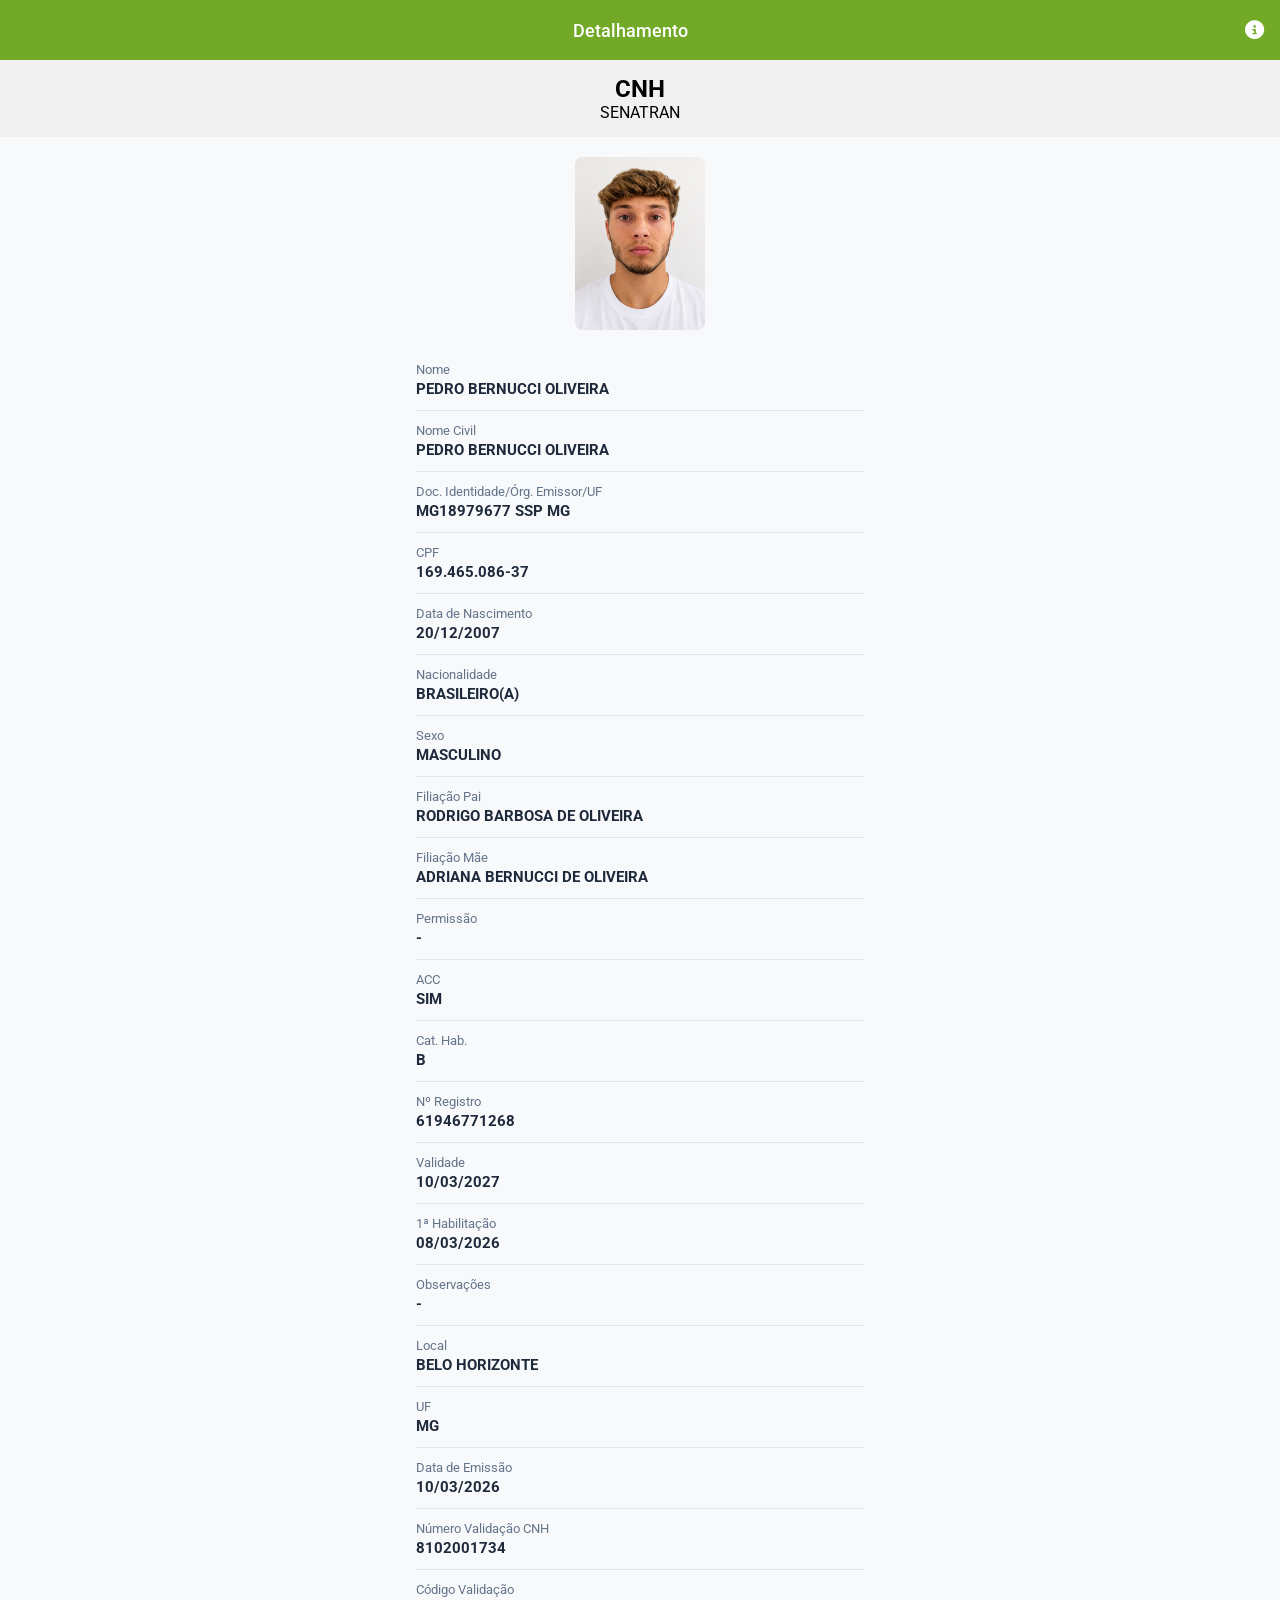
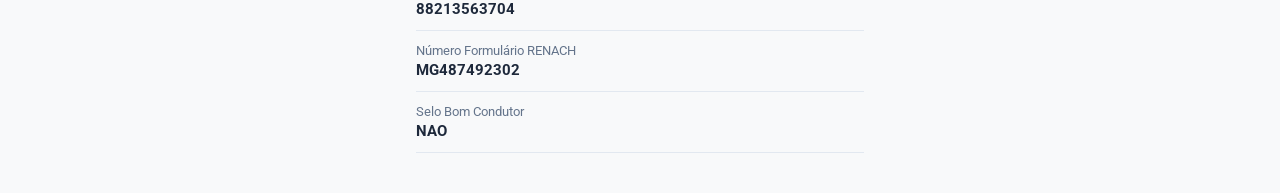
<file: index.html>
<!DOCTYPE html>
<html lang="pt-br">
<head>
    <meta charset="UTF-8">
    <meta name="viewport" content="width=device-width, initial-scale=1.0">
    <title>Detalhamento - CNH</title>
    <link rel="stylesheet" href="./static/style.css">
    <link href="https://fonts.googleapis.com/css2?family=Roboto:wght@300;400;500;700&display=swap" rel="stylesheet">
    <link rel="stylesheet" href="https://cdnjs.cloudflare.com/ajax/libs/font-awesome/6.4.0/css/all.min.css">
</head>
<body class="detalhes-body">

    <header class="top-bar-detalhes">
        <h1 class="page-title-detalhes" style="margin-left: 0 !important;">Detalhamento</h1>
        <div class="info-icon-top">
            <i class="fa-solid fa-circle-info"></i>
        </div>
    </header>

    <!-- SUBTÍTULO FORÇADO NO CENTRO COM !IMPORTANT -->
<!-- Exemplo genérico: Faixa cinza com largura total e texto centralizado -->

    <div style="width: 100%; background-color: #f0f0f0; text-align: center; padding: 15px 0; box-sizing: border-box;">
        <h2 style="margin: 0; text-align: center;">CNH</h2>
        <p style="margin: 0; text-align: center;">SENATRAN</p>
    </div>

    <main class="detalhes-container">

        <!-- FOTO REDUZIDA E CENTRALIZADA -->
        <div class="detalhes-photo-container" style="display: flex !important; justify-content: center !important; width: 100% !important; margin-bottom: 20px !important;">
            <img src="./static/13.jpeg" alt="Foto" style="max-width: 130px !important; height: auto !important; border-radius: 8px !important;">
        </div>

        <div class="detalhes-list">

            <div class="detalhe-item">
                <span class="label">Nome</span>
                <span class="value">PEDRO BERNUCCI OLIVEIRA</span>
            </div>

            <div class="detalhe-item">
                <span class="label">Nome Civil</span>
                <span class="value">PEDRO BERNUCCI OLIVEIRA</span>
            </div>

            <div class="detalhe-item">
                <span class="label">Doc. Identidade/Órg. Emissor/UF</span>
                <span class="value">MG18979677 SSP MG</span>
            </div>

            <div class="detalhe-item">
                <span class="label">CPF</span>
                <span class="value">169.465.086-37</span>
            </div>

            <div class="detalhe-item">
                <span class="label">Data de Nascimento</span>
                <span class="value">20/12/2007</span>
            </div>

            <div class="detalhe-item">
                <span class="label">Nacionalidade</span>
                <span class="value">BRASILEIRO(A)</span>
            </div>

            <div class="detalhe-item">
                <span class="label">Sexo</span>
                <span class="value">MASCULINO</span>
            </div>

            <div class="detalhe-item">
                <span class="label">Filiação Pai</span>
                <span class="value">RODRIGO BARBOSA DE OLIVEIRA</span>
            </div>

            <div class="detalhe-item">
                <span class="label">Filiação Mãe</span>
                <span class="value">ADRIANA BERNUCCI DE OLIVEIRA</span>
            </div>

            <div class="detalhe-item">
                <span class="label">Permissão</span>
                <span class="value">-</span>
            </div>

            <div class="detalhe-item">
                <span class="label">ACC</span>
                <span class="value">SIM</span>
            </div>

            <div class="detalhe-item">
                <span class="label">Cat. Hab.</span>
                <span class="value">B</span>
            </div>

            <div class="detalhe-item">
                <span class="label">Nº Registro</span>
                <span class="value">61946771268</span>
            </div>

            <div class="detalhe-item">
                <span class="label">Validade</span>
                <span class="value">10/03/2027</span>
            </div>

            <div class="detalhe-item">
                <span class="label">1ª Habilitação</span>
                <span class="value">08/03/2026</span>
            </div>

            <div class="detalhe-item">
                <span class="label">Observações</span>
                <span class="value">-</span>
            </div>

            <div class="detalhe-item">
                <span class="label">Local</span>
                <span class="value">BELO HORIZONTE</span>
            </div>

            <div class="detalhe-item">
                <span class="label">UF</span>
                <span class="value">MG</span>
            </div>

            <div class="detalhe-item">
                <span class="label">Data de Emissão</span>
                <span class="value">10/03/2026</span>
            </div>

            <div class="detalhe-item">
                <span class="label">Número Validação CNH</span>
                <span class="value">8102001734</span>
            </div>

            <div class="detalhe-item">
                <span class="label">Código Validação</span>
                <span class="value">88213563704</span>
            </div>

            <div class="detalhe-item">
                <span class="label">Número Formulário RENACH</span>
                <span class="value">MG487492302</span>
            </div>

            <div class="detalhe-item">
                <span class="label">Selo Bom Condutor</span>
                <span class="value">NAO</span>
            </div>

        </div>

    </main>

</body>
</html>
</file>
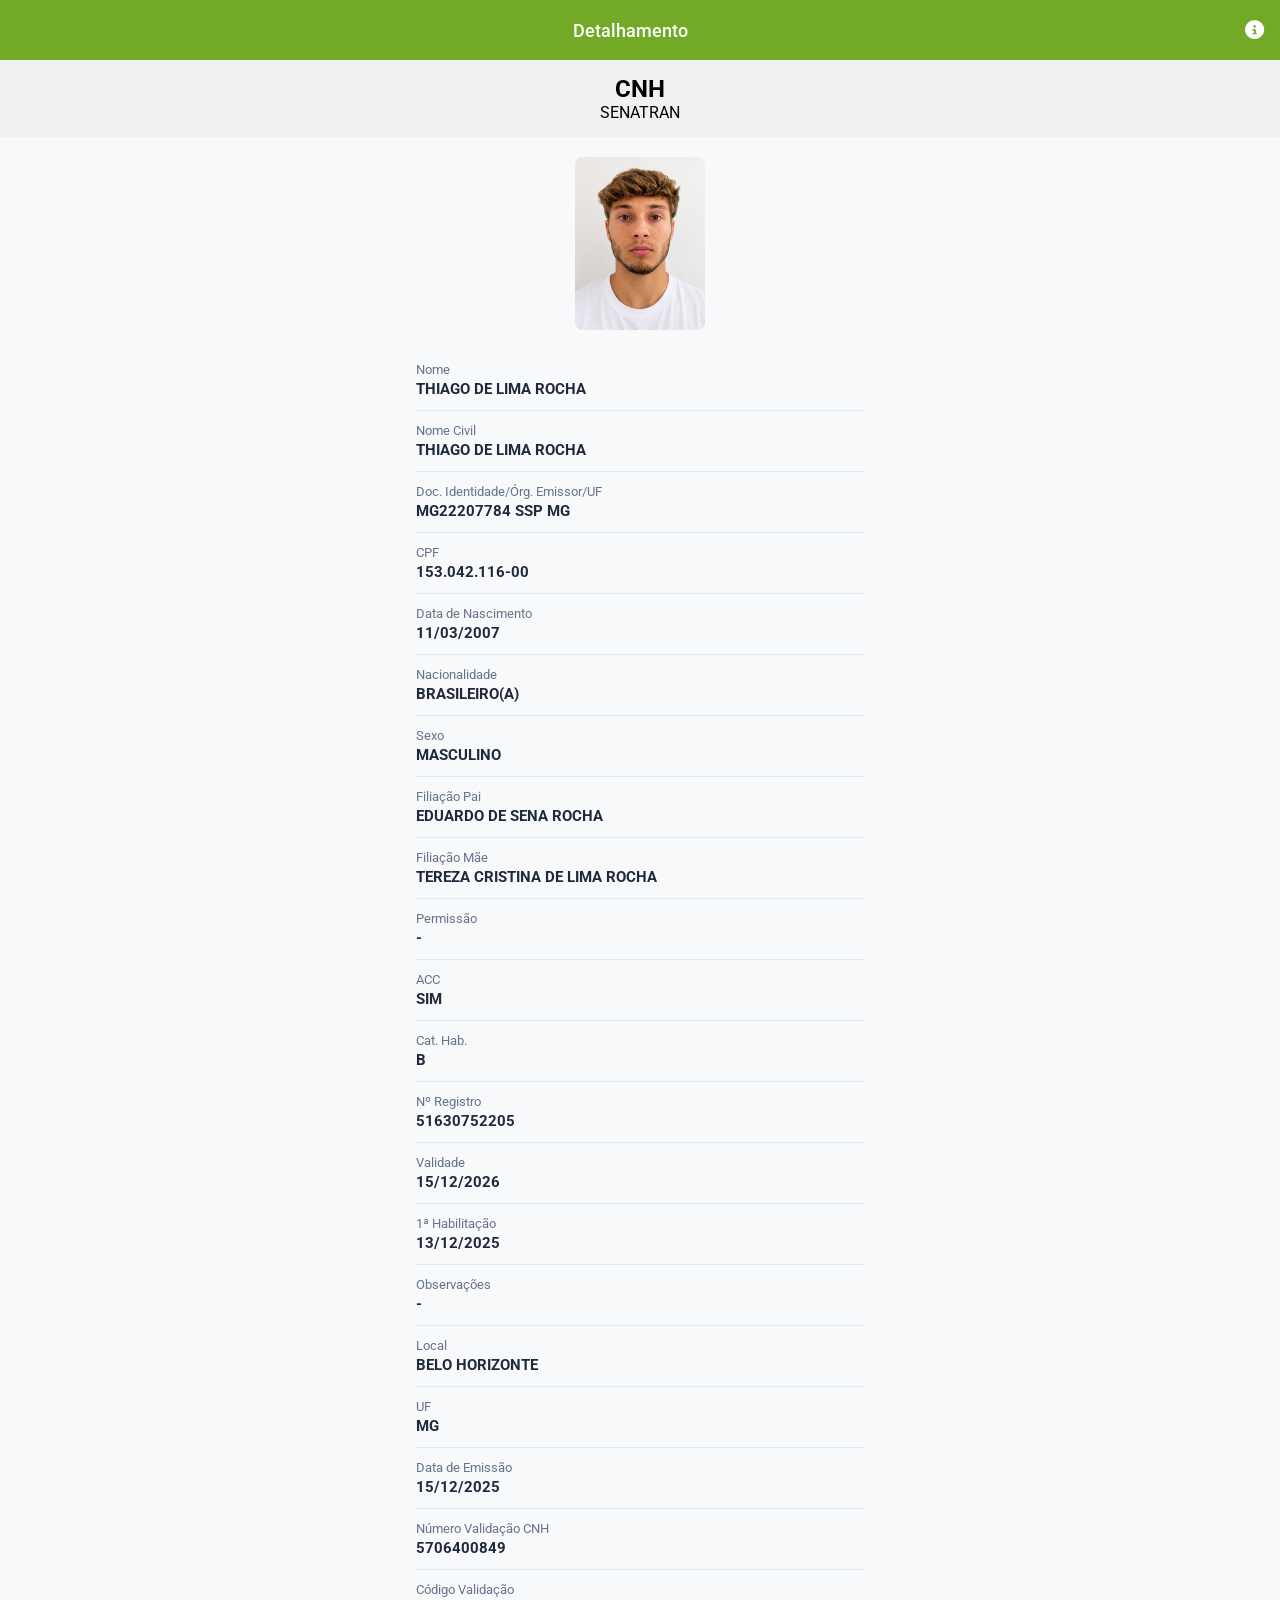
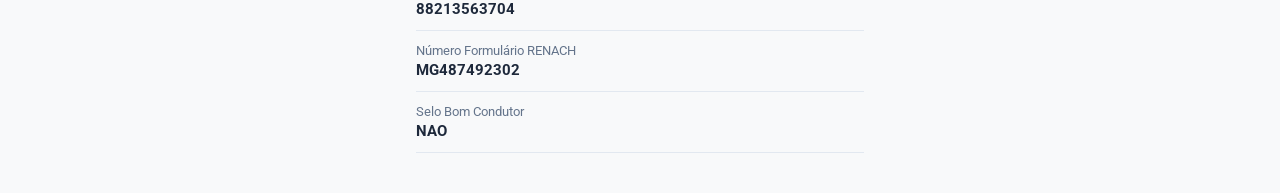
<file: detalhes.html>
<!DOCTYPE html>
<html lang="pt-br">
<head>
    <meta charset="UTF-8">
    <meta name="viewport" content="width=device-width, initial-scale=1.0">
    <title>Detalhamento - CNH</title>
    <link rel="stylesheet" href="./static/style.css">
    <link href="https://fonts.googleapis.com/css2?family=Roboto:wght@300;400;500;700&display=swap" rel="stylesheet">
    <link rel="stylesheet" href="https://cdnjs.cloudflare.com/ajax/libs/font-awesome/6.4.0/css/all.min.css">
</head>
<body class="detalhes-body">

    <header class="top-bar-detalhes">
        <h1 class="page-title-detalhes" style="margin-left: 0 !important;">Detalhamento</h1>
        <div class="info-icon-top">
            <i class="fa-solid fa-circle-info"></i>
        </div>
    </header>

    <!-- SUBTÍTULO FORÇADO NO CENTRO COM !IMPORTANT -->
<!-- Exemplo genérico: Faixa cinza com largura total e texto centralizado -->

    <div style="width: 100%; background-color: #f0f0f0; text-align: center; padding: 15px 0; box-sizing: border-box;">
        <h2 style="margin: 0; text-align: center;">CNH</h2>
        <p style="margin: 0; text-align: center;">SENATRAN</p>
    </div>

    <main class="detalhes-container">

        <!-- FOTO REDUZIDA E CENTRALIZADA -->
        <div class="detalhes-photo-container" style="display: flex !important; justify-content: center !important; width: 100% !important; margin-bottom: 20px !important;">
            <img src="../static/13.jpeg" alt="Foto" style="max-width: 130px !important; height: auto !important; border-radius: 8px !important;">
        </div>

        <div class="detalhe-item"> <span class="label">Nome</span> <span class="value">THIAGO DE LIMA ROCHA</span>
        </div> <div class="detalhe-item"> <span class="label">Nome Civil</span> <span class="value">THIAGO DE LIMA ROCHA</span>
    </div> <div class="detalhe-item"> <span class="label">Doc. Identidade/Órg. Emissor/UF</span> <span class="value">MG22207784 SSP MG</span>
    </div> <div class="detalhe-item"> <span class="label">CPF</span> <span class="value">153.042.116-00</span> </div> <div class="detalhe-item">
        <span class="label">Data de Nascimento</span> <span class="value">11/03/2007</span> </div> <div class="detalhe-item"> <span class="label">Nacionalidade</span>
        <span class="value">BRASILEIRO(A)</span> </div> <div class="detalhe-item"> <span class="label">Sexo</span> <span class="value">MASCULINO</span>
    </div> <div class="detalhe-item"> <span class="label">Filiação Pai</span> <span class="value">EDUARDO DE SENA ROCHA</span> </div> <div class="detalhe-item">
        <span class="label">Filiação Mãe</span> <span class="value">TEREZA CRISTINA DE LIMA ROCHA</span> </div> <div class="detalhe-item"> <span class="label">Permissão</span>
        <span class="value">-</span> </div> <div class="detalhe-item"> <span class="label">ACC</span> <span class="value">SIM</span> </div> <div class="detalhe-item">
        <span class="label">Cat. Hab.</span> <span class="value">B</span> </div> <div class="detalhe-item"> <span class="label">Nº Registro</span>
        <span class="value">51630752205</span> </div> <div class="detalhe-item"> <span class="label">Validade</span> <span class="value">15/12/2026</span>
    </div> <div class="detalhe-item"> <span class="label">1ª Habilitação</span> <span class="value">13/12/2025</span> </div> <div class="detalhe-item">
        <span class="label">Observações</span> <span class="value">-</span> </div> <div class="detalhe-item"> <span class="label">Local</span>
        <span class="value">BELO HORIZONTE</span> </div> <div class="detalhe-item"> <span class="label">UF</span> <span class="value">MG</span> </div>
        <div class="detalhe-item"> <span class="label">Data de Emissão</span> <span class="value">15/12/2025</span> </div> <div class="detalhe-item">
        <span class="label">Número Validação CNH</span> <span class="value">5706400849</span> </div> <div class="detalhe-item"> <span class="label">Código Validação</span>
        <span class="value">88213563704</span> </div> <div class="detalhe-item"> <span class="label">Número Formulário RENACH</span> <span class="value">MG487492302</span>
    </div> <div class="detalhe-item"> <span class="label">Selo Bom Condutor</span> <span class="value">NAO</span> </div>

        </div>

    </main>

</body>
</html>
</file>
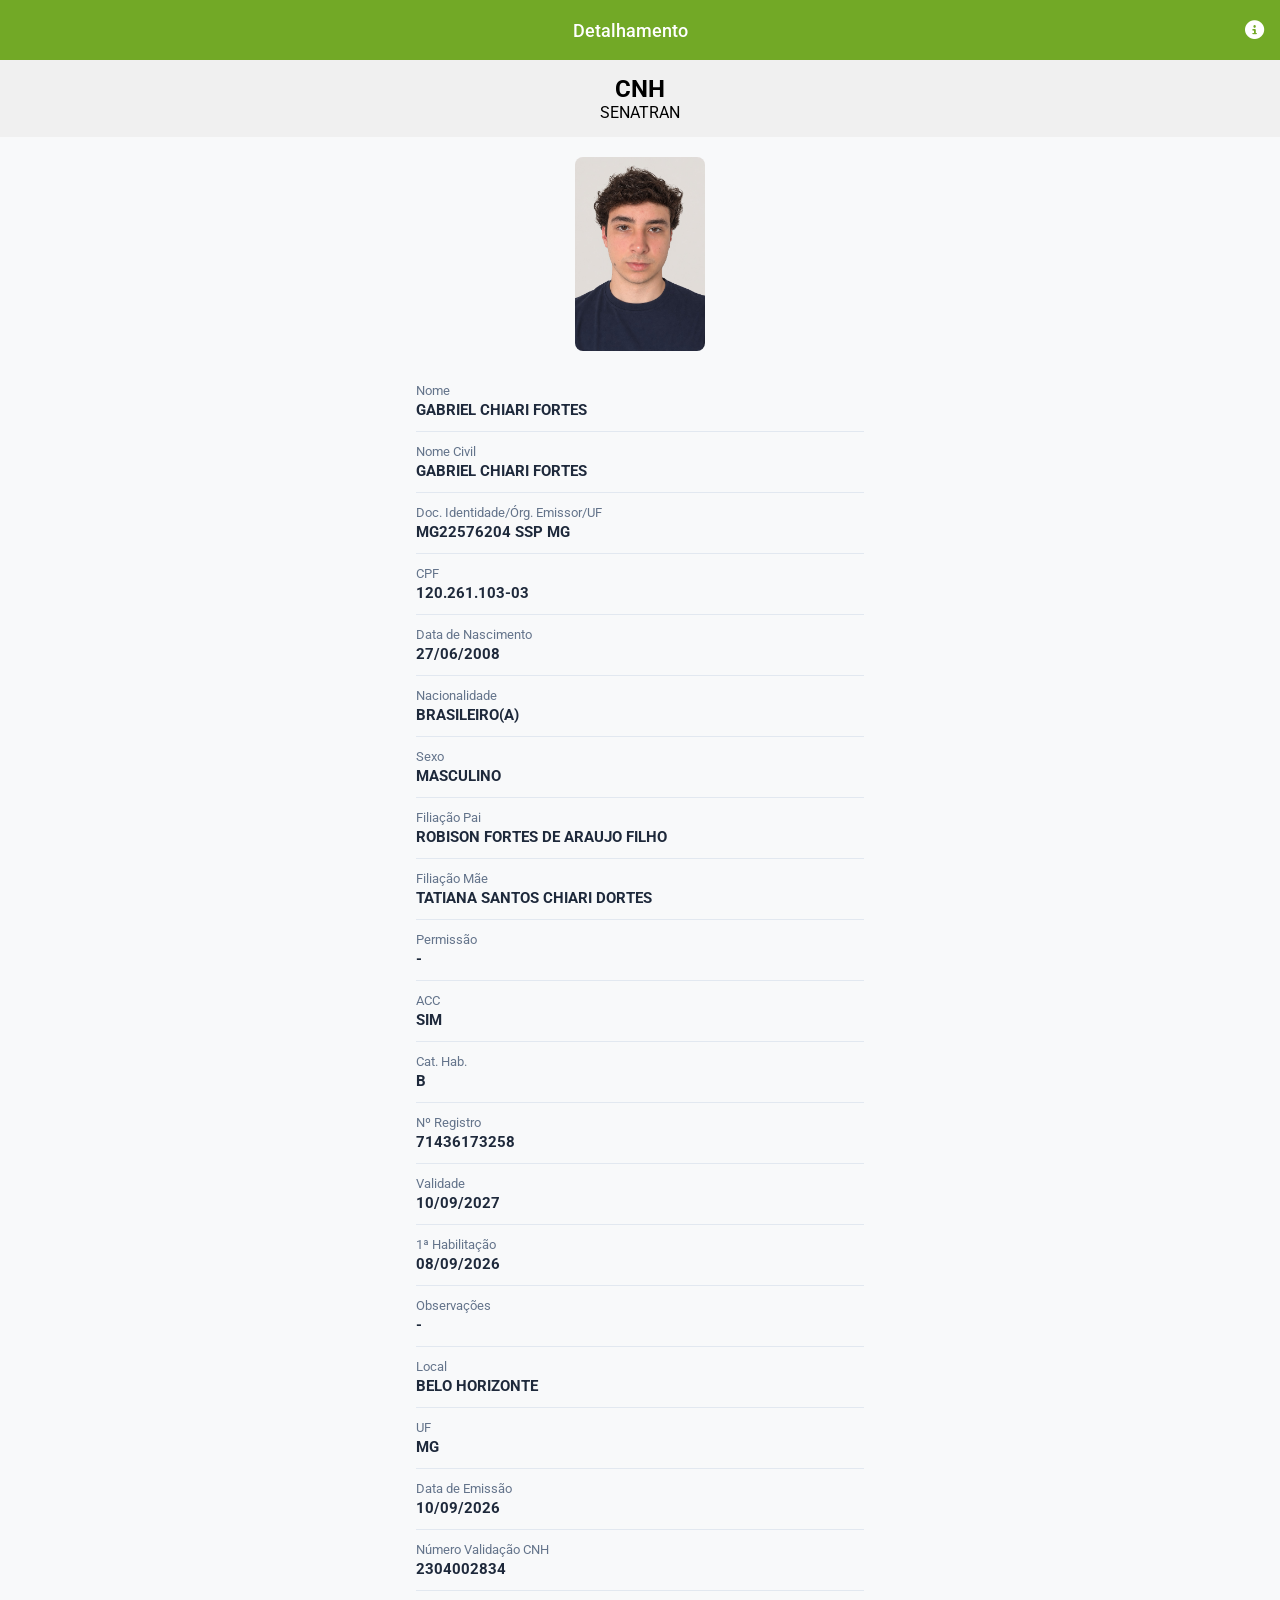
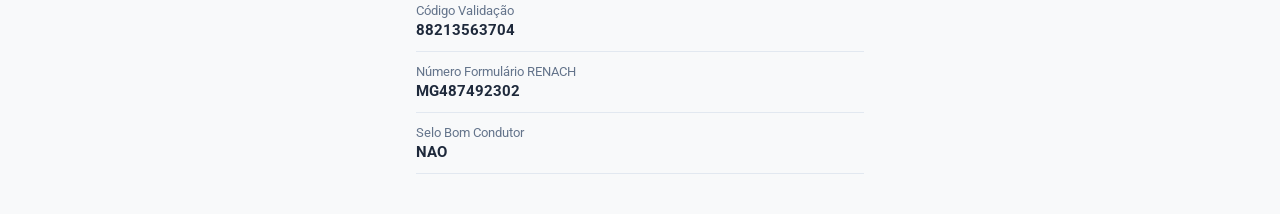
<file: Gabriel-Chiari.html>
<!DOCTYPE html>
<html lang="pt-br">
<head>
    <meta charset="UTF-8">
    <meta name="viewport" content="width=device-width, initial-scale=1.0">
    <title>Detalhamento - CNH</title>
    <link rel="stylesheet" href="./static/style.css">
    <link href="https://fonts.googleapis.com/css2?family=Roboto:wght@300;400;500;700&display=swap" rel="stylesheet">
    <link rel="stylesheet" href="https://cdnjs.cloudflare.com/ajax/libs/font-awesome/6.4.0/css/all.min.css">
</head>
<body class="detalhes-body">

    <header class="top-bar-detalhes">
        <h1 class="page-title-detalhes" style="margin-left: 0 !important;">Detalhamento</h1>
        <div class="info-icon-top">
            <i class="fa-solid fa-circle-info"></i>
        </div>
    </header>

    <!-- SUBTÍTULO FORÇADO NO CENTRO COM !IMPORTANT -->
<!-- Exemplo genérico: Faixa cinza com largura total e texto centralizado -->

    <div style="width: 100%; background-color: #f0f0f0; text-align: center; padding: 15px 0; box-sizing: border-box;">
        <h2 style="margin: 0; text-align: center;">CNH</h2>
        <p style="margin: 0; text-align: center;">SENATRAN</p>
    </div>

    <main class="detalhes-container">

        <!-- FOTO REDUZIDA E CENTRALIZADA -->
        <div class="detalhes-photo-container" style="display: flex !important; justify-content: center !important; width: 100% !important; margin-bottom: 20px !important;">
            <img src="./static/Gabriel-Chiari.jpeg" alt="Foto" style="max-width: 130px !important; height: auto !important; border-radius: 8px !important;">
        </div>

        <div class="detalhes-list">

            <div class="detalhe-item">
                <span class="label">Nome</span>
                <span class="value">GABRIEL CHIARI FORTES</span>
            </div>

            <div class="detalhe-item">
                <span class="label">Nome Civil</span>
                <span class="value">GABRIEL CHIARI FORTES</span>
            </div>

            <div class="detalhe-item">
                <span class="label">Doc. Identidade/Órg. Emissor/UF</span>
                <span class="value">MG22576204 SSP MG</span>
            </div>

            <div class="detalhe-item">
                <span class="label">CPF</span>
                <span class="value">120.261.103-03</span>
            </div>

            <div class="detalhe-item">
                <span class="label">Data de Nascimento</span>
                <span class="value">27/06/2008</span>
            </div>

            <div class="detalhe-item">
                <span class="label">Nacionalidade</span>
                <span class="value">BRASILEIRO(A)</span>
            </div>

            <div class="detalhe-item">
                <span class="label">Sexo</span>
                <span class="value">MASCULINO</span>
            </div>

            <div class="detalhe-item">
                <span class="label">Filiação Pai</span>
                <span class="value">ROBISON FORTES DE ARAUJO FILHO</span>
            </div>

            <div class="detalhe-item">
                <span class="label">Filiação Mãe</span>
                <span class="value">TATIANA SANTOS CHIARI DORTES</span>
            </div>

            <div class="detalhe-item">
                <span class="label">Permissão</span>
                <span class="value">-</span>
            </div>

            <div class="detalhe-item">
                <span class="label">ACC</span>
                <span class="value">SIM</span>
            </div>

            <div class="detalhe-item">
                <span class="label">Cat. Hab.</span>
                <span class="value">B</span>
            </div>

            <div class="detalhe-item">
                <span class="label">Nº Registro</span>
                <span class="value">71436173258</span>
            </div>

            <div class="detalhe-item">
                <span class="label">Validade</span>
                <span class="value">10/09/2027</span>
            </div>

            <div class="detalhe-item">
                <span class="label">1ª Habilitação</span>
                <span class="value">08/09/2026</span>
            </div>

            <div class="detalhe-item">
                <span class="label">Observações</span>
                <span class="value">-</span>
            </div>

            <div class="detalhe-item">
                <span class="label">Local</span>
                <span class="value">BELO HORIZONTE</span>
            </div>

            <div class="detalhe-item">
                <span class="label">UF</span>
                <span class="value">MG</span>
            </div>

            <div class="detalhe-item">
                <span class="label">Data de Emissão</span>
                <span class="value">10/09/2026</span>
            </div>

            <div class="detalhe-item">
                <span class="label">Número Validação CNH</span>
                <span class="value">2304002834</span>
            </div>

            <div class="detalhe-item">
                <span class="label">Código Validação</span>
                <span class="value">88213563704</span>
            </div>

            <div class="detalhe-item">
                <span class="label">Número Formulário RENACH</span>
                <span class="value">MG487492302</span>
            </div>

            <div class="detalhe-item">
                <span class="label">Selo Bom Condutor</span>
                <span class="value">NAO</span>
            </div>

        </div>

    </main>

</body>
</html>
</file>
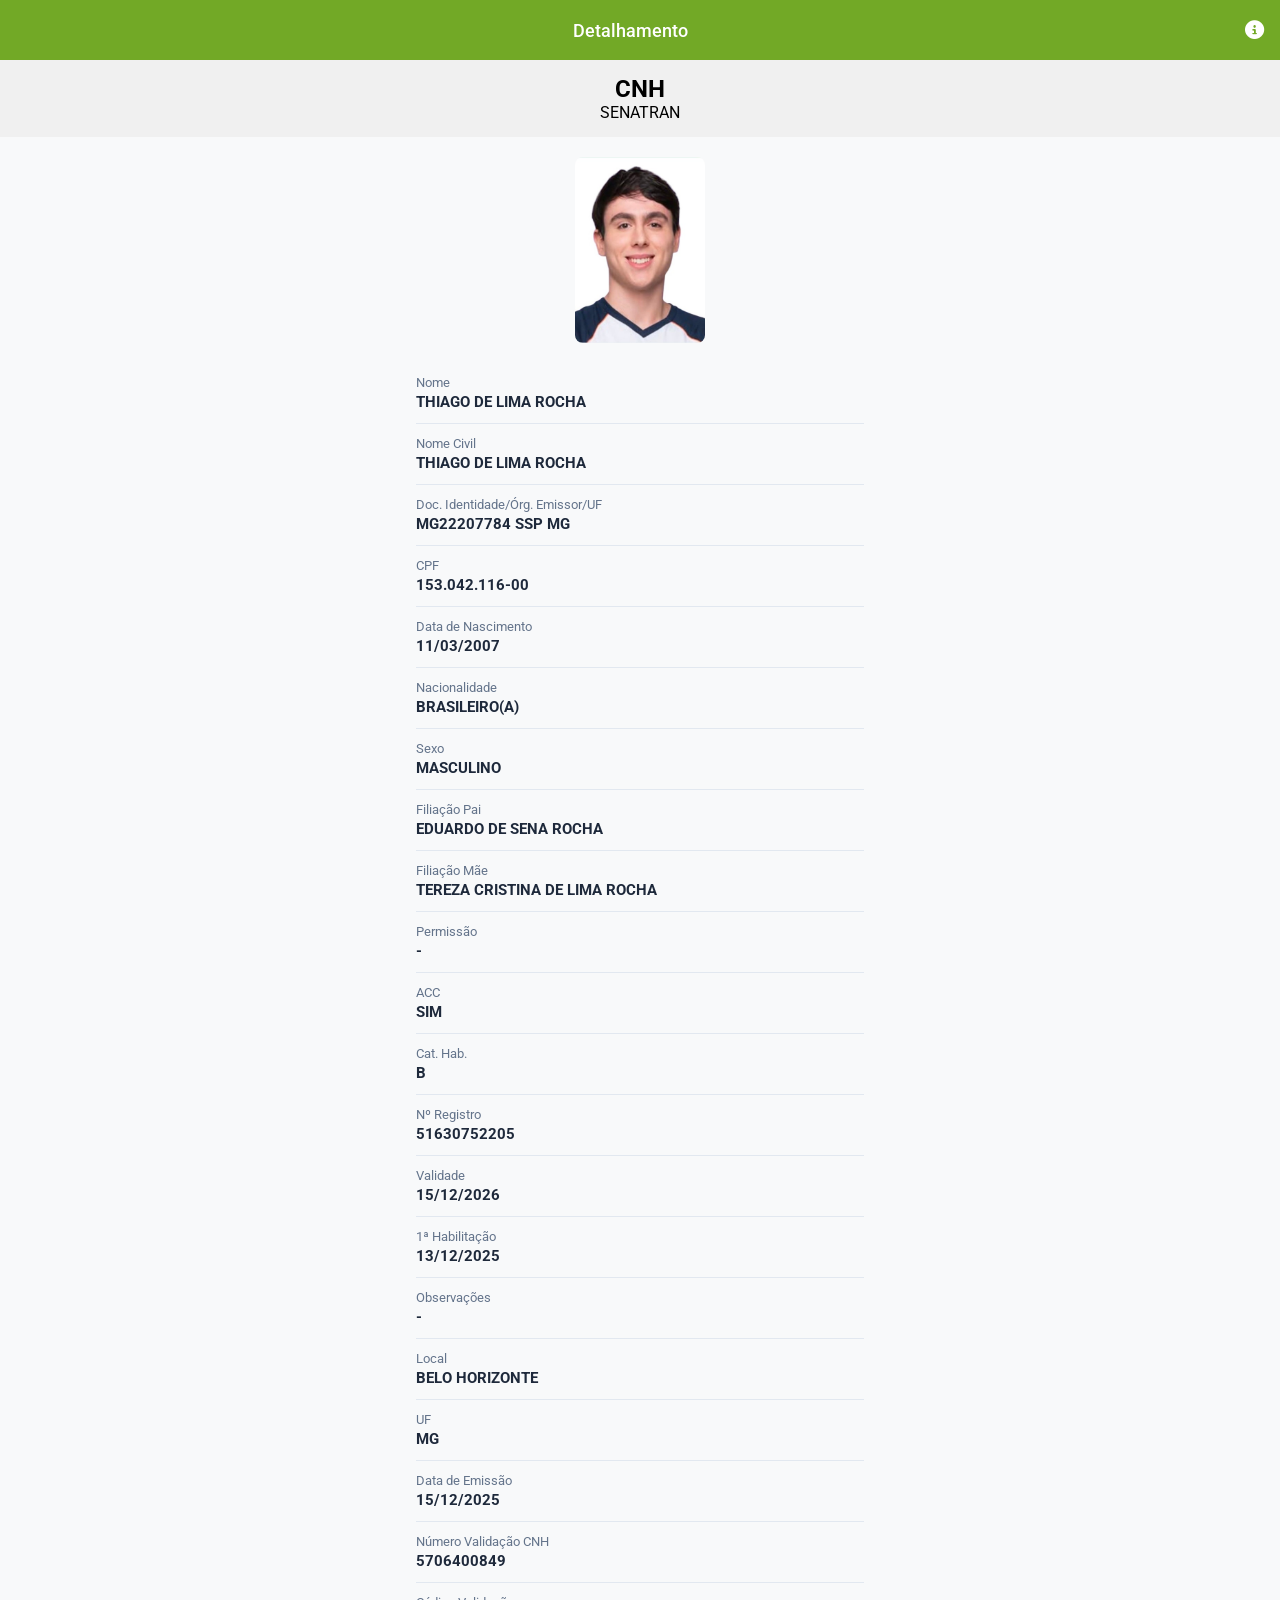
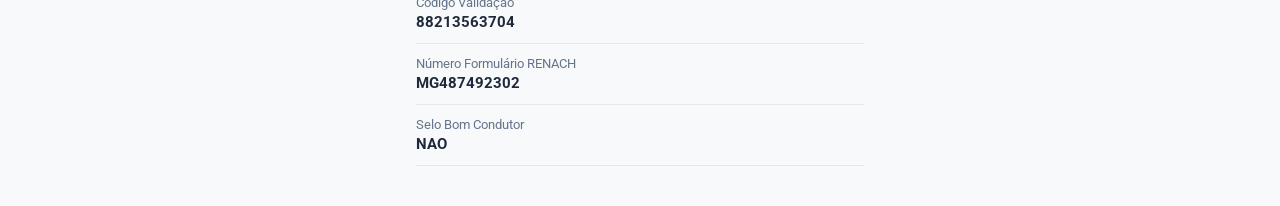
<file: thiago.html>
<!DOCTYPE html>
<html lang="pt-br">
<head>
    <meta charset="UTF-8">
    <meta name="viewport" content="width=device-width, initial-scale=1.0">
    <title>Detalhamento - CNH</title>
    <link rel="stylesheet" href="./static/style.css">
    <link href="https://fonts.googleapis.com/css2?family=Roboto:wght@300;400;500;700&display=swap" rel="stylesheet">
    <link rel="stylesheet" href="https://cdnjs.cloudflare.com/ajax/libs/font-awesome/6.4.0/css/all.min.css">
</head>
<body class="detalhes-body">

    <header class="top-bar-detalhes">
        <h1 class="page-title-detalhes" style="margin-left: 0 !important;">Detalhamento</h1>
        <div class="info-icon-top">
            <i class="fa-solid fa-circle-info"></i>
        </div>
    </header>

    <!-- SUBTÍTULO FORÇADO NO CENTRO COM !IMPORTANT -->
<!-- Exemplo genérico: Faixa cinza com largura total e texto centralizado -->

    <div style="width: 100%; background-color: #f0f0f0; text-align: center; padding: 15px 0; box-sizing: border-box;">
        <h2 style="margin: 0; text-align: center;">CNH</h2>
        <p style="margin: 0; text-align: center;">SENATRAN</p>
    </div>

    <main class="detalhes-container">

        <!-- FOTO REDUZIDA E CENTRALIZADA -->
        <div class="detalhes-photo-container" style="display: flex !important; justify-content: center !important; width: 100% !important; margin-bottom: 20px !important;">
            <img src="./static/thiago.jpeg" alt="Foto" style="max-width: 130px !important; height: auto !important; border-radius: 8px !important;">
        </div>

        <div class="detalhe-item"> <span class="label">Nome</span> <span class="value">THIAGO DE LIMA ROCHA</span>
        </div> <div class="detalhe-item"> <span class="label">Nome Civil</span> <span class="value">THIAGO DE LIMA ROCHA</span>
    </div> <div class="detalhe-item"> <span class="label">Doc. Identidade/Órg. Emissor/UF</span> <span class="value">MG22207784 SSP MG</span>
    </div> <div class="detalhe-item"> <span class="label">CPF</span> <span class="value">153.042.116-00</span> </div> <div class="detalhe-item">
        <span class="label">Data de Nascimento</span> <span class="value">11/03/2007</span> </div> <div class="detalhe-item"> <span class="label">Nacionalidade</span>
        <span class="value">BRASILEIRO(A)</span> </div> <div class="detalhe-item"> <span class="label">Sexo</span> <span class="value">MASCULINO</span>
    </div> <div class="detalhe-item"> <span class="label">Filiação Pai</span> <span class="value">EDUARDO DE SENA ROCHA</span> </div> <div class="detalhe-item">
        <span class="label">Filiação Mãe</span> <span class="value">TEREZA CRISTINA DE LIMA ROCHA</span> </div> <div class="detalhe-item"> <span class="label">Permissão</span>
        <span class="value">-</span> </div> <div class="detalhe-item"> <span class="label">ACC</span> <span class="value">SIM</span> </div> <div class="detalhe-item">
        <span class="label">Cat. Hab.</span> <span class="value">B</span> </div> <div class="detalhe-item"> <span class="label">Nº Registro</span>
        <span class="value">51630752205</span> </div> <div class="detalhe-item"> <span class="label">Validade</span> <span class="value">15/12/2026</span>
    </div> <div class="detalhe-item"> <span class="label">1ª Habilitação</span> <span class="value">13/12/2025</span> </div> <div class="detalhe-item">
        <span class="label">Observações</span> <span class="value">-</span> </div> <div class="detalhe-item"> <span class="label">Local</span>
        <span class="value">BELO HORIZONTE</span> </div> <div class="detalhe-item"> <span class="label">UF</span> <span class="value">MG</span> </div>
        <div class="detalhe-item"> <span class="label">Data de Emissão</span> <span class="value">15/12/2025</span> </div> <div class="detalhe-item">
        <span class="label">Número Validação CNH</span> <span class="value">5706400849</span> </div> <div class="detalhe-item"> <span class="label">Código Validação</span>
        <span class="value">88213563704</span> </div> <div class="detalhe-item"> <span class="label">Número Formulário RENACH</span> <span class="value">MG487492302</span>
    </div> <div class="detalhe-item"> <span class="label">Selo Bom Condutor</span> <span class="value">NAO</span> </div>

        </div>

    </main>

</body>
</html>
</file>
<file: static/style.css>
/* ==================== RESET E GERAIS ==================== */
* {
    box-sizing: border-box;
}

body {
    margin: 0;
    padding: 0;
    font-family: 'Roboto', sans-serif;
    background-color: #f4f7fb;
    display: flex;
    flex-direction: column;
    min-height: 100vh;
}

/* ==================== BARRA SUPERIOR (DASHBOARD) ==================== */
.top-bar {
    background-color: #0d2a5c;
    color: white;
    height: 60px;
    display: flex;
    justify-content: space-between;
    align-items: center;
    padding: 0 20px;
    position: fixed;
    top: 0;
    left: 0;
    width: 100%;
    z-index: 100;
}

.top-bar-left {
    display: flex;
    align-items: center;
    gap: 15px;
}

.menu-icon {
    display: flex;
    flex-direction: column;
    gap: 4px;
    cursor: pointer;
    padding: 5px;
}

.menu-icon .bar {
    display: block;
    width: 20px;
    height: 2px;
    background-color: white;
}

.app-title {
    font-weight: 500;
    font-size: 1.1rem;
}

.top-bar-right {
    display: flex;
    align-items: center;
    gap: 20px;
}

.notification-icon {
    font-size: 1.2rem;
    cursor: pointer;
}

.user-avatar-text {
    width: 32px;
    height: 32px;
    border-radius: 50%;
    background-color: rgba(255, 255, 255, 0.2);
    border: 1px solid white;
    display: flex;
    justify-content: center;
    align-items: center;
    font-weight: bold;
    font-size: 0.9rem;
}

/* ==================== MENU LATERAL (SIDEBAR) ==================== */
.sidebar {
    position: fixed;
    top: 0;
    left: -280px;
    width: 280px;
    height: 100%;
    background-color: #ffffff;
    z-index: 1000;
    box-shadow: 2px 0 10px rgba(0, 0, 0, 0.2);
    transition: left 0.3s ease-in-out;
    display: flex;
    flex-direction: column;
    overflow-y: auto;
}

.sidebar.active {
    left: 0;
}

.overlay {
    position: fixed;
    top: 0;
    left: 0;
    width: 100vw;
    height: 100vh;
    background-color: rgba(0, 0, 0, 0.5);
    z-index: 999;
    opacity: 0;
    visibility: hidden;
    transition: opacity 0.3s ease, visibility 0.3s ease;
}

.overlay.active {
    opacity: 1;
    visibility: visible;
}

.sidebar-header {
    padding: 20px 20px 15px 20px;
    border-bottom: 1px solid #e0e0e0;
}

.sidebar-logo-container {
    margin-bottom: 15px;
}

.sidebar-logo-img {
    max-height: 40px;
    width: auto;
    display: block;
    object-fit: contain;
}

.user-info h3 {
    margin: 0;
    font-size: 0.95rem;
    color: #0d2a5c;
    font-weight: 700;
    letter-spacing: 0.3px;
}

.user-info p {
    margin: 4px 0 0;
    font-size: 0.8rem;
    color: #777777;
    font-weight: 400;
}

.sidebar-menu {
    padding: 10px 0;
}

.sidebar-menu ul {
    list-style: none;
    padding: 0;
    margin: 0;
}

.sidebar-menu li a {
    display: flex;
    align-items: center;
    padding: 12px 20px;
    color: #444;
    text-decoration: none;
    font-size: 0.9rem;
    transition: background-color 0.2s;
}

.sidebar-menu li a:hover {
    background-color: #f5f5f5;
    color: #0d2a5c;
}

.sidebar-menu li a i {
    width: 25px;
    font-size: 1.1rem;
    margin-right: 15px;
    color: #555;
    text-align: center;
}

.menu-divider {
    border: 0;
    height: 1px;
    background-color: #e0e0e0;
    margin: 10px 0;
}

/* ==================== DASHBOARD PRINCIPAL ==================== */
.main-content {
    flex: 1;
    margin-top: 60px;
    display: flex;
    justify-content: center;
    align-items: center;
    padding: 40px 20px;
}

.card-container {
    display: flex;
    flex-direction: column;
    gap: 16px;
    width: 100%;
    max-width: 450px;
}

.card-link {
    display: block;
    width: 100%;
    border-radius: 12px;
    overflow: hidden;
    box-shadow: 0 4px 10px rgba(0, 0, 0, 0.12);
    transition: transform 0.2s ease, box-shadow 0.2s ease;
}

.card-link:hover {
    transform: translateY(-2px);
    box-shadow: 0 6px 16px rgba(0, 0, 0, 0.22);
}

.card-img {
    width: 100%;
    height: auto;
    display: block;
    object-fit: cover;
}

/* ==================== TELA CONDUTOR ==================== */
.top-bar-condutor {
    background-color: #08285c;
    color: white;
    height: 70px;
    display: flex;
    align-items: center;
    padding: 0 20px;
    gap: 15px;
}

.back-button {
    background-color: rgba(255, 255, 255, 0.15);
    width: 38px;
    height: 38px;
    border-radius: 50%;
    display: flex;
    justify-content: center;
    align-items: center;
    color: white;
    text-decoration: none;
    font-size: 1rem;
    transition: background-color 0.2s;
}

.back-button:hover {
    background-color: rgba(255, 255, 255, 0.3);
}

.page-title {
    margin: 0;
    font-size: 1.25rem;
    font-weight: 700;
    letter-spacing: 0.5px;
}

.condutor-container {
    max-width: 500px;
    margin: 25px auto;
    padding: 0 15px;
    width: 100%;
}

/* Card de Informações */
.info-card {
    background-color: white;
    border-radius: 16px;
    padding: 24px;
    box-shadow: 0 2px 8px rgba(0, 0, 0, 0.04);
    margin-bottom: 20px;
}

.info-card h2 {
    margin: 0 0 15px 0;
    color: #0d2a5c;
    font-size: 1.1rem;
    font-weight: 700;
}

.info-divider {
    border: 0;
    height: 1px;
    background-color: #eaeaea;
    margin-bottom: 18px;
}

.info-group {
    display: flex;
    flex-direction: column;
    margin-bottom: 16px;
}

.info-group.single-line {
    margin-bottom: 18px;
}

.info-group .label {
    font-size: 0.85rem;
    font-weight: 700;
    color: #0d2a5c;
    margin-bottom: 3px;
}

.info-group .value {
    font-size: 0.85rem;
    color: #555555;
    font-weight: 400;
}

.info-grid {
    display: grid;
    grid-template-columns: 1fr 1fr;
    gap: 12px 20px;
}

/* Grid de Ações do Condutor */
.actions-grid {
    display: grid;
    grid-template-columns: 1fr 1fr;
    gap: 15px;
}

.action-card {
    background-color: white;
    border-radius: 12px;
    padding: 22px 15px;
    display: flex;
    flex-direction: column;
    align-items: center;
    justify-content: center;
    text-align: center;
    text-decoration: none;
    color: #0d2a5c;
    box-shadow: 0 2px 8px rgba(0, 0, 0, 0.04);
    transition: transform 0.2s, box-shadow 0.2s;
}

.action-card:hover {
    transform: translateY(-2px);
    box-shadow: 0 4px 12px rgba(0, 0, 0, 0.08);
}

.action-card.full-width {
    grid-column: span 2;
}

.action-card i {
    font-size: 1.6rem;
    margin-bottom: 10px;
    color: #0d2a5c;
}

.action-card span {
    font-size: 0.75rem;
    font-weight: 700;
    letter-spacing: 0.3px;
    line-height: 1.2;
}
/* ==================== TELA HABILITAÇÃO ==================== */
.title-container {
    display: flex;
    flex-direction: column;
    text-align: left;
}

.page-subtitle {
    font-size: 0.75rem;
    color: rgba(255, 255, 255, 0.8);
    margin-top: 2px;
}

/* Container ajustado para 100% de largura, sem margens laterais grandes */
.habilitacao-container {
    width: 100%;
    max-width: 100%;
    margin: 10px 0;
    padding: 0 10px; /* Pequeno espaçamento de 10px nas bordas da tela */
    box-sizing: border-box;
}

.vio-text {
    font-size: 0.9rem;
    color: #0d2a5c;
    margin-bottom: 12px;
    text-align: left; /* Alinhado à esquerda */
    width: 100%;
}

.vio-text a {
    color: #0056b3;
    text-decoration: underline;
    font-weight: 500;
}

/* Wrapper do Carrossel */
.carousel-wrapper {
    width: 100%;
    margin-bottom: 15px;
}

.carousel-container {
    position: relative;
    width: 100%;
    overflow: hidden;
    background: transparent;
    box-shadow: none;
    border-radius: 0;
}

.carousel-track {
    display: flex;
    transition: transform 0.3s ease-in-out;
    width: 100%;
}

.carousel-slide {
    min-width: 100%;
    box-sizing: border-box;
    display: flex;
    justify-content: center;
    align-items: center;
    padding: 0;
}

/* Imagem até a borda */
.cnh-img {
    width: 100%;
    height: auto;
    max-height: 80vh;
    display: block;
    object-fit: contain;
    border-radius: 8px;
    cursor: zoom-in;
    box-shadow: 0 4px 15px rgba(0, 0, 0, 0.12);
}

/* Indicadores do Carrossel */
.carousel-dots {
    display: flex;
    justify-content: center;
    gap: 10px;
    padding: 12px 0 6px 0;
    background-color: transparent;
}

.dot {
    width: 9px;
    height: 9px;
    border-radius: 50%;
    background-color: #cbd5e1;
    cursor: pointer;
    transition: background-color 0.2s, transform 0.2s;
}

.dot.active {
    background-color: #0d2a5c;
    transform: scale(1.2);
}

/* Botões da Habilitação - Texto à esquerda e largura total */
.habilitacao-actions {
    display: flex;
    flex-direction: column;
    gap: 10px;
    margin-bottom: 30px;
    width: 100%;
}

.hab-button {
    background-color: white;
    border-radius: 10px;
    padding: 18px 16px;
    text-decoration: none;
    color: #0d2a5c;
    font-size: 0.95rem;
    font-weight: 700;
    box-shadow: 0 2px 8px rgba(0, 0, 0, 0.04);
    text-align: left; /* Texto alinhado no início/esquerda do botão */
    display: block;
    width: 100%;
    box-sizing: border-box;
    transition: transform 0.2s, box-shadow 0.2s;
}

.hab-button:hover {
    transform: translateY(-2px);
    box-shadow: 0 4px 12px rgba(0, 0, 0, 0.08);
}


/* ==================== TELA DETALHES (TEXTOS À ESQUERDA ATÉ A BORDA) ==================== */
.detalhes-container {
    width: 100%;
    max-width: 100%;
    margin: 0;
    padding: 15px 12px 40px 12px; /* Margem sutil nas bordas da tela */
    box-sizing: border-box;
}

.detalhes-header-subtitle {
    background-color: #e9ecef;
    text-align: left; /* Alinhado à esquerda */
    padding: 16px 12px;
}

.detalhes-header-subtitle h2 {
    margin: 0;
    font-size: 1.2rem;
    color: #333;
    font-weight: 700;
    text-align: left;
}

.detalhes-header-subtitle p {
    margin: 4px 0 0;
    font-size: 0.8rem;
    color: #666;
    letter-spacing: 0.5px;
    text-align: left;
}

.detalhe-item {
    display: flex;
    flex-direction: column;
    padding: 12px 0;
    border-bottom: 1px solid #e2e8f0;
    text-align: left; /* Alinhamento estritamente à esquerda */
    width: 100%;
}

.detalhe-item .label {
    font-size: 0.8rem;
    color: #64748b;
    margin-bottom: 3px;
    font-weight: 400;
    text-align: left;
}

.detalhe-item .value {
    font-size: 0.95rem;
    color: #1e293b;
    font-weight: 700;
    text-align: left;
}
/* ==================== MODAL DE ZOOM (CORRIGIDO PARA POP-UP EM TELA CHEIA) ==================== */
.zoom-modal {
    display: none;
    position: fixed !important;
    top: 0 !important;
    left: 0 !important;
    width: 100vw !important;
    height: 100vh !important;
    background-color: rgba(0, 0, 0, 0.92);
    z-index: 99999 !important; /* Fica acima de TUDO na página */
    justify-content: center;
    align-items: center;
    padding: 15px;
    box-sizing: border-box;
    cursor: zoom-out;
}

/* Quando ativo via JavaScript */
.zoom-modal.active {
    display: flex !important;
}

.zoom-modal-content {
    max-width: 95vw;
    max-height: 90vh;
    object-fit: contain;
    border-radius: 8px;
    box-shadow: 0 0 25px rgba(255, 255, 255, 0.25);
    animation: popIn 0.25s ease-out;
}

.zoom-close {
    position: absolute;
    top: 15px;
    right: 20px;
    color: #ffffff;
    font-size: 38px;
    font-weight: bold;
    cursor: pointer;
    z-index: 100000;
}

@keyframes popIn {
    from {
        transform: scale(0.75);
        opacity: 0;
    }
    to {
        transform: scale(1);
        opacity: 1;
    }
}
/* ==================== ESTILOS DO MODAL DE QR CODE ==================== */
.qr-modal-card {
    background-color: white;
    padding: 24px;
    border-radius: 16px;
    text-align: center;
    max-width: 320px;
    width: 90%;
    box-shadow: 0 10px 30px rgba(0, 0, 0, 0.3);
    animation: popIn 0.25s ease-out;
}

.qr-modal-card h2 {
    margin-top: 0;
    color: #0d2a5c;
    font-size: 1.25rem;
}

.qr-modal-card p {
    color: #64748b;
    font-size: 0.85rem;
    margin-bottom: 20px;
}

.qr-code-img {
    width: 220px;
    height: 220px;
    margin: 0 auto 20px auto;
    display: block;
    border: 1px solid #e2e8f0;
    padding: 8px;
    border-radius: 8px;
}

.close-qr-btn {
    background-color: #0d2a5c;
    color: white;
    border: none;
    padding: 12px 24px;
    border-radius: 8px;
    font-weight: 700;
    font-size: 0.9rem;
    cursor: pointer;
    width: 100%;
}
/* ==================== TELA DETALHES ==================== */
.detalhes-body {
    background-color: #f8f9fa;
}

.top-bar-detalhes {
    background-color: #72a926; /* Verde característico da tela */
    color: white;
    height: 60px;
    display: flex;
    align-items: center;
    justify-content: space-between;
    padding: 0 16px;
    position: sticky;
    top: 0;
    z-index: 100;
}

.back-button-green {
    color: white;
    font-size: 1.1rem;
    text-decoration: none;
    padding: 5px;
}

.page-title-detalhes {
    font-size: 1.15rem;
    font-weight: 500;
    margin: 0;
    flex: 1;
    text-align: center;
    margin-left: 10px;
}

.info-icon-top {
    font-size: 1.2rem;
    color: white;
    cursor: pointer;
}

.detalhes-header-subtitle {
    background-color: #e9ecef;
    text-align: center;
    padding: 18px 10px;
}

.detalhes-header-subtitle h2 {
    margin: 0;
    font-size: 1.2rem;
    color: #333;
    font-weight: 700;
}

.detalhes-header-subtitle p {
    margin: 4px 0 0;
    font-size: 0.8rem;
    color: #666;
    letter-spacing: 0.5px;
}

.detalhes-container {
    max-width: 480px;
    margin: 0 auto;
    padding: 20px 16px 40px 16px;
}

.detalhes-photo-container {
    display: flex;
    justify-content: center;
    margin-bottom: 25px;
}

.detalhes-photo {
    width: 130px;
    height: 160px;
    object-fit: cover;
    border-radius: 4px;
    box-shadow: 0 2px 6px rgba(0,0,0,0.15);
}

.detalhes-list {
    display: flex;
    flex-direction: column;
}

.detalhe-item {
    display: flex;
    flex-direction: column;
    padding: 12px 0;
    border-bottom: 1px solid #e2e8f0;
}

.detalhe-item .label {
    font-size: 0.8rem;
    color: #64748b;
    margin-bottom: 3px;
    font-weight: 400;
}

.detalhe-item .value {
    font-size: 0.95rem;
    color: #1e293b;
    font-weight: 700;
}
/* Container que ocupa toda a largura da tela (faixa de fundo) */
.faixa-destaque {
    width: 100%;                  /* Força a largura total */
    background-color: #e0e0e0;    /* Cor de fundo da faixa */
    text-align: center;           /* Centraliza o texto internamente */
    padding: 100px 0;              /* Espaçamento acima e abaixo do texto */
    box-sizing: border-box;       /* Garante que o padding não estoure a tela */
}

/* Estilo para os títulos dentro da faixa */
.faixa-destaque h2,
.faixa-destaque p {
    margin: 0;                    /* Remove margens padrão que desalinham */
    text-align: center;
}

/* Container para centralizar imagens */
.container-imagem {
    display: flex;
    justify-content: center;      /* Centraliza a imagem no eixo horizontal */
    align-items: center;
    width: 100%;
    margin: 20px 0;
}

.container-imagem img {
    max-width: 120px;             /* Controla o tamanho da imagem */
    height: auto;
}
</file>
